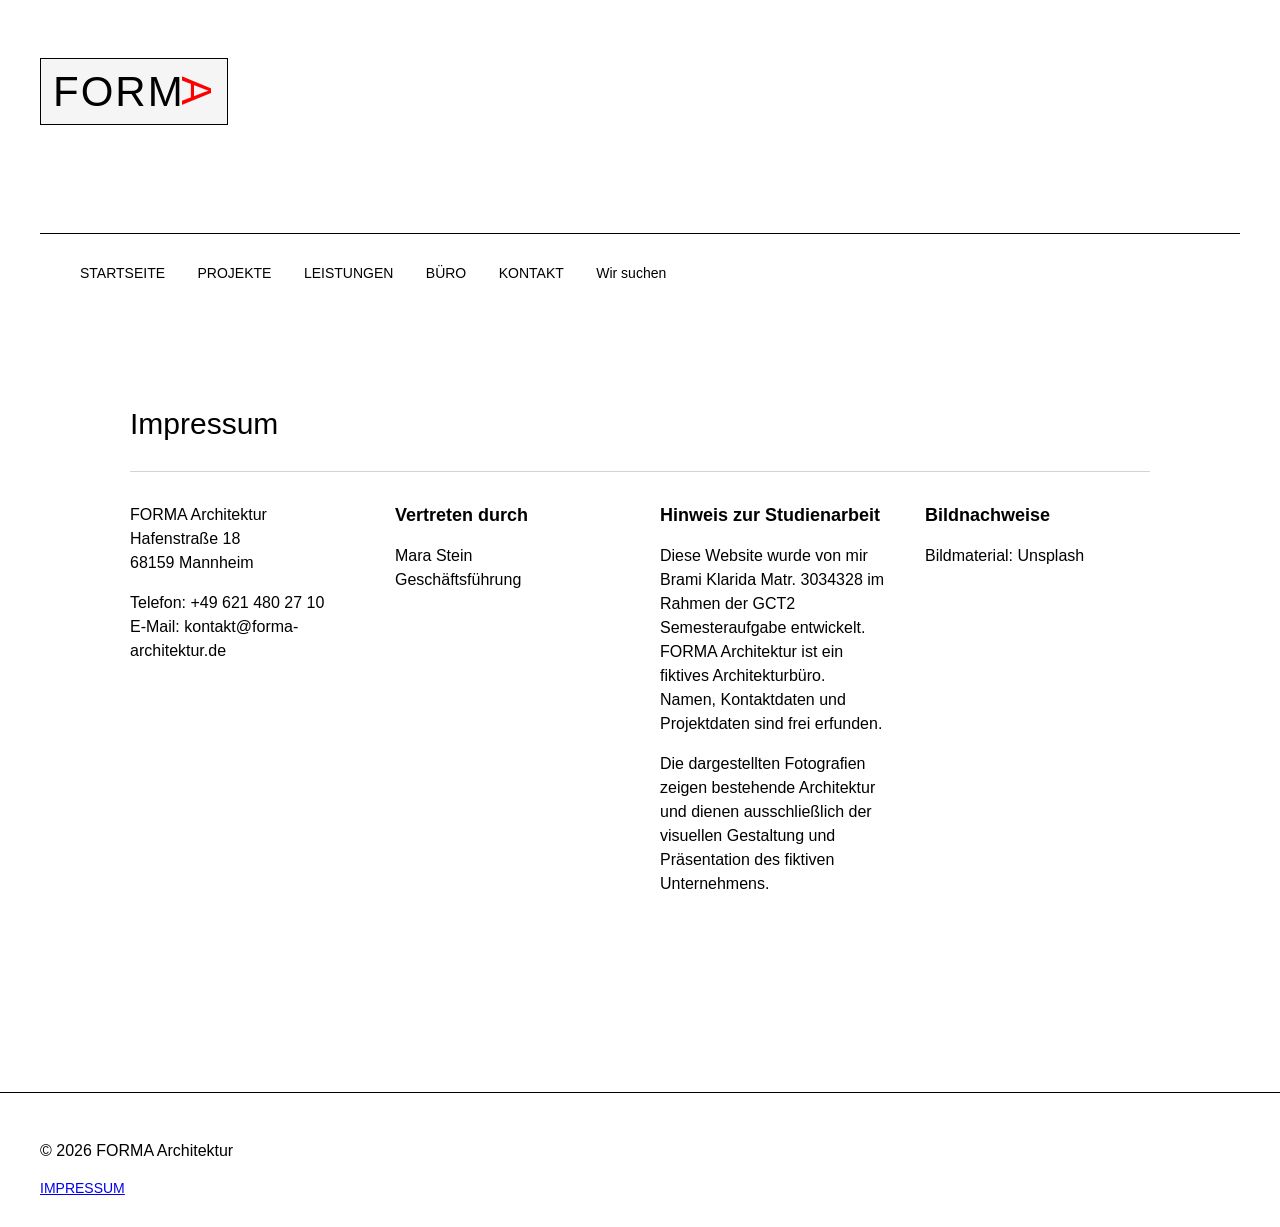
<file: impressum.html>
<!DOCTYPE html>
<html>

<head>
 <meta charset="UTF-8"> 

    <title> FORMA Architektur </title>
    <link rel="stylesheet" href="style.css">
</head>
<body>

   <header> 
    <h1 class="logo">FORM<span class="logo-a">A</span></h1>
   <nav>
   <a href="index.html">STARTSEITE</a>
   <a href="projekte.html">PROJEKTE</a>
   <a href="leistungen.html">LEISTUNGEN</a>
   <a href="büro.html">BÜRO</a>
   <a href="kontakt.html">KONTAKT</a>
   <a href="jobs.html">Wir suchen</a>
  </nav>
  </header>
   <main>
    
    <h2>Impressum</h2>
<div class="impressum">
    <section>
        <p>
            FORMA Architektur<br>
            Hafenstraße 18<br>
            68159 Mannheim
        </p>

        <p>
            Telefon: +49 621 480 27 10<br>
            E-Mail: kontakt@forma-architektur.de
        </p>
    </section>

    <section>
        <h3>Vertreten durch</h3>

        <p>
            Mara Stein<br>
            Geschäftsführung
        </p>
    </section>

    <section>
        <h3>Hinweis zur Studienarbeit</h3>

        <p>
            Diese Website wurde von mir Brami Klarida Matr. 3034328 im Rahmen der GCT2 Semesteraufgabe entwickelt.
            FORMA Architektur ist ein fiktives Architekturbüro. Namen,
            Kontaktdaten und Projektdaten sind frei erfunden.
        </p>

        <p>
            Die dargestellten Fotografien zeigen bestehende Architektur
            und dienen ausschließlich der visuellen Gestaltung und
            Präsentation des fiktiven Unternehmens.
        </p>
    </section>

    <section>
        <h3>Bildnachweise</h3>

        <p>
            Bildmaterial: Unsplash
        </p>
    </section>
</div>
</main>


<footer>
    <p>© 2026 FORMA Architektur</p>
    <a href="impressum.html">IMPRESSUM</a>
</footer>
</body>

</html>
</file>
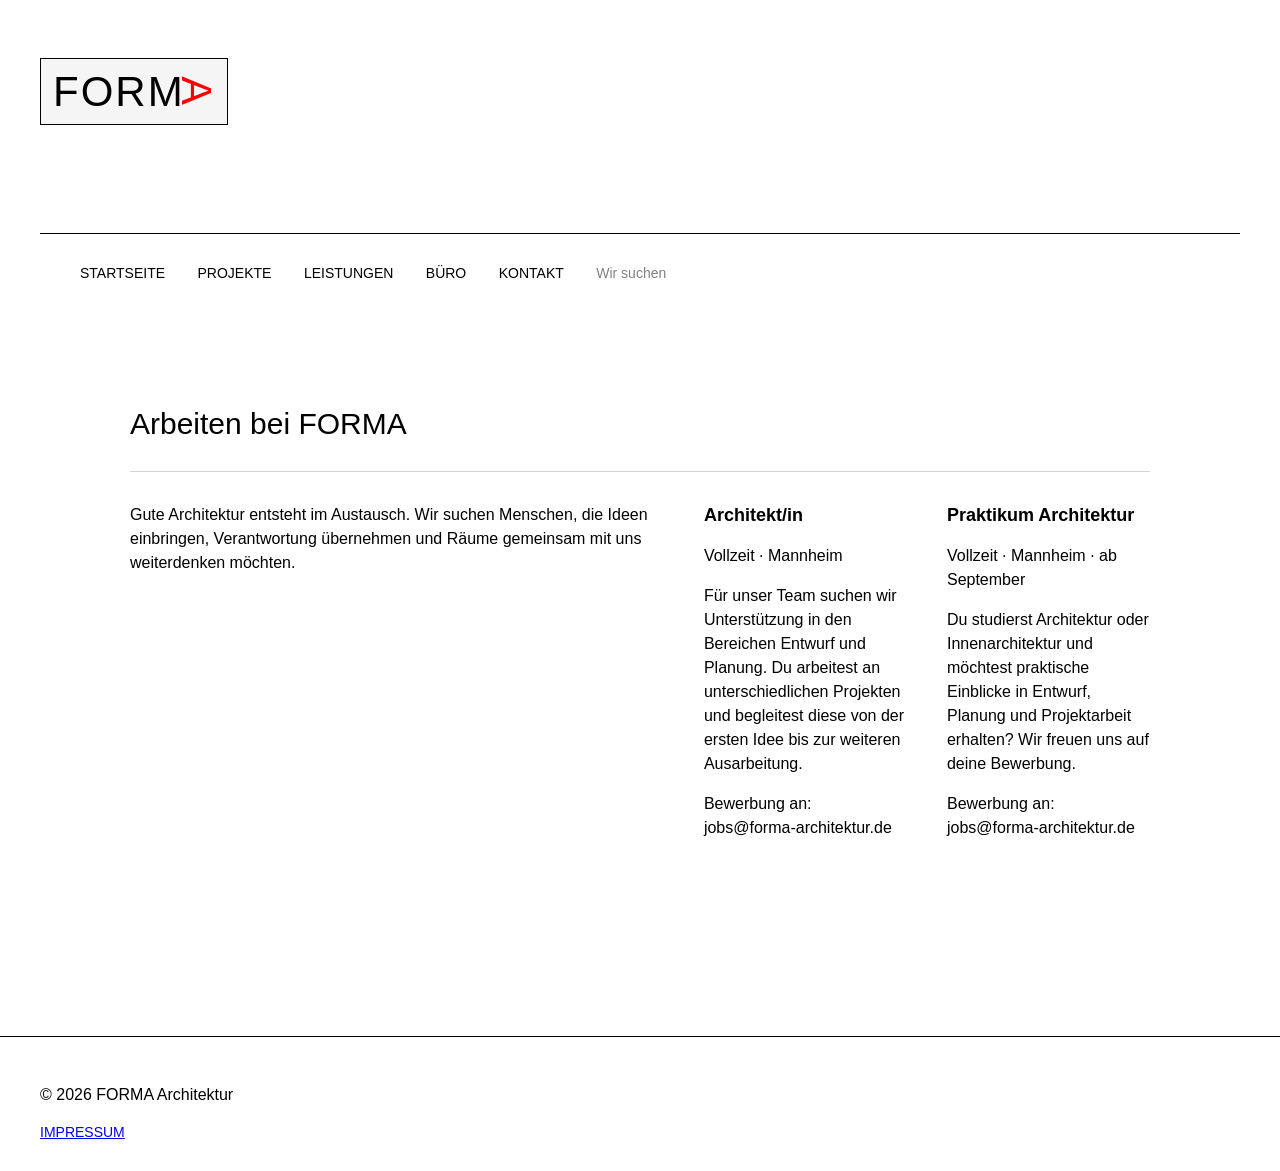
<file: jobs.html>
<!DOCTYPE html>
<html>

<head>
 <meta charset="UTF-8"> 

    <title> FORMA Architektur </title>
    <link rel="stylesheet" href="style.css">
</head>
<body>


   <header>
    <h1 class="logo">FORM<span class="logo-a">A</span></h1> 
   <nav>
   <a href="index.html">STARTSEITE</a>
   <a href="projekte.html">PROJEKTE</a>
   <a href="leistungen.html">LEISTUNGEN</a>
   <a href="büro.html">BÜRO</a>
   <a href="kontakt.html">KONTAKT</a>
   <a class="aktiv" href="jobs.html">Wir suchen</a>
   </nav>
   </header>
   <main>
     
    <h2>Arbeiten bei FORMA</h2>
   <div class="jobs">
    <p>
        Gute Architektur entsteht im Austausch. Wir suchen Menschen,
        die Ideen einbringen, Verantwortung übernehmen und Räume
        gemeinsam mit uns weiterdenken möchten.
    </p>

    <section>
    <h3>Architekt/in</h3>
    <p>Vollzeit · Mannheim</p>

    <p>
        Für unser Team suchen wir Unterstützung in den Bereichen
        Entwurf und Planung. Du arbeitest an unterschiedlichen
        Projekten und begleitest diese von der ersten Idee bis
        zur weiteren Ausarbeitung.
    </p>

     <p>Bewerbung an: jobs@forma-architektur.de</p>
     </section>

     <section>
        <h3>Praktikum Architektur</h3>
        <p>Vollzeit · Mannheim · ab September</p>

     <p>
        Du studierst Architektur oder Innenarchitektur und möchtest
        praktische Einblicke in Entwurf, Planung und Projektarbeit
        erhalten? Wir freuen uns auf deine Bewerbung.
     </p>

     <p>Bewerbung an: jobs@forma-architektur.de</p>
     </section>
  
   </div>

   </main>
   </header>
<footer>
    <p>© 2026 FORMA Architektur</p>
    <a href="impressum.html">IMPRESSUM</a>
</footer>

 

</body>


</html>
</file>
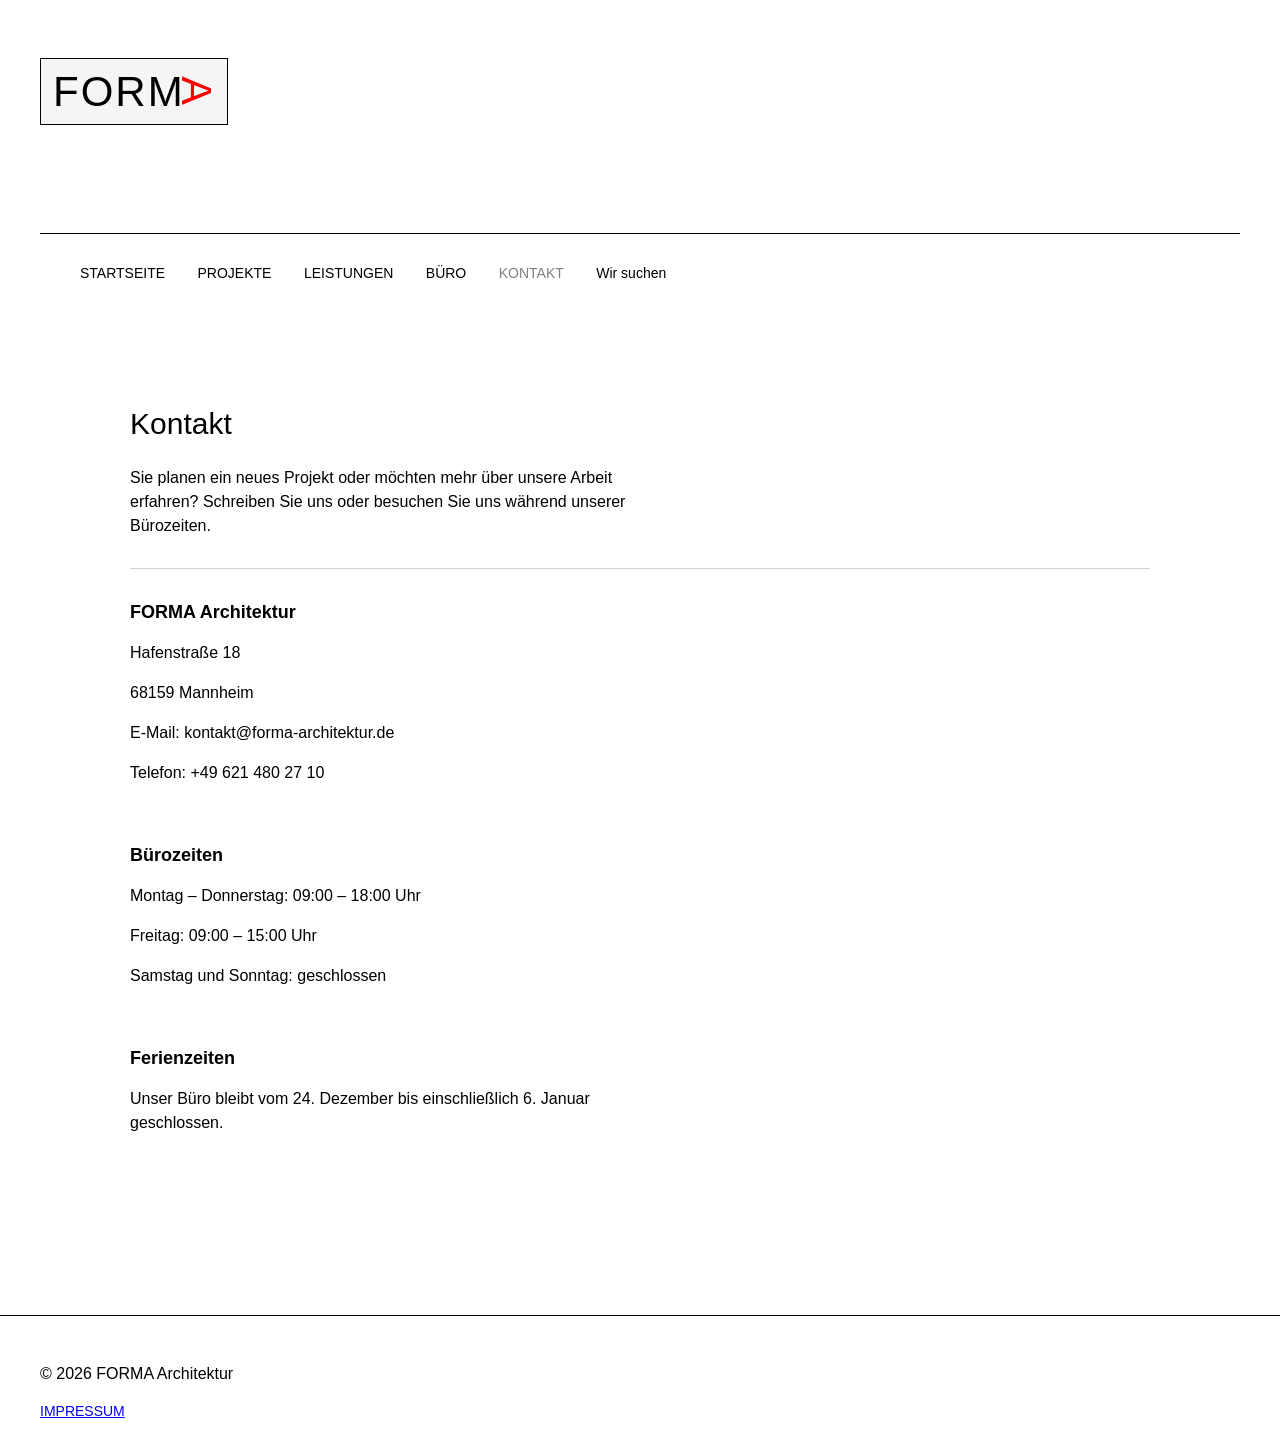
<file: kontakt.html>
<!DOCTYPE html>
<html>

<head>
 <meta charset="UTF-8"> 

    <title> FORMA Architektur </title>
    <link rel="stylesheet" href="style.css">
</head>
<body>
 
   <header> 
    <h1 class="logo">FORM<span class="logo-a">A</span></h1> 
   <nav>
   <a href="index.html">STARTSEITE</a>
   <a href="projekte.html">PROJEKTE</a>
   <a href="leistungen.html">LEISTUNGEN</a>
   <a href="büro.html">BÜRO</a>
   <a class="aktiv" href="kontakt.html">KONTAKT</a>
   <a href="jobs.html">Wir suchen</a>
  </nav>
   </header>
   <main>

 
 <h2>Kontakt</h2>

    <p>
        Sie planen ein neues Projekt oder möchten mehr über unsere
        Arbeit erfahren? Schreiben Sie uns oder besuchen Sie uns
        während unserer Bürozeiten.
    </p>
 <div class="kontakt"></div>
    <section>
        <h3>FORMA Architektur</h3>

        <p>Hafenstraße 18</p>
        <p>68159 Mannheim</p>

        <p>E-Mail: kontakt@forma-architektur.de</p>
        <p>Telefon: +49 621 480 27 10</p>
    </section>

    <section>
    <h3>Bürozeiten</h3>

     <p>Montag – Donnerstag: 09:00 – 18:00 Uhr</p>
     <p>Freitag: 09:00 – 15:00 Uhr</p>
     <p>Samstag und Sonntag: geschlossen</p>
    </section>

    <section>
    <h3>Ferienzeiten</h3>

     <p>
      Unser Büro bleibt vom 24. Dezember bis einschließlich
      6. Januar geschlossen.
    </p>
    </section>
   </div>

    </main>
   </header>
<footer>
    <p>© 2026 FORMA Architektur</p>
    <a href="impressum.html">IMPRESSUM</a>
</footer>
</body>


</html>
</file>
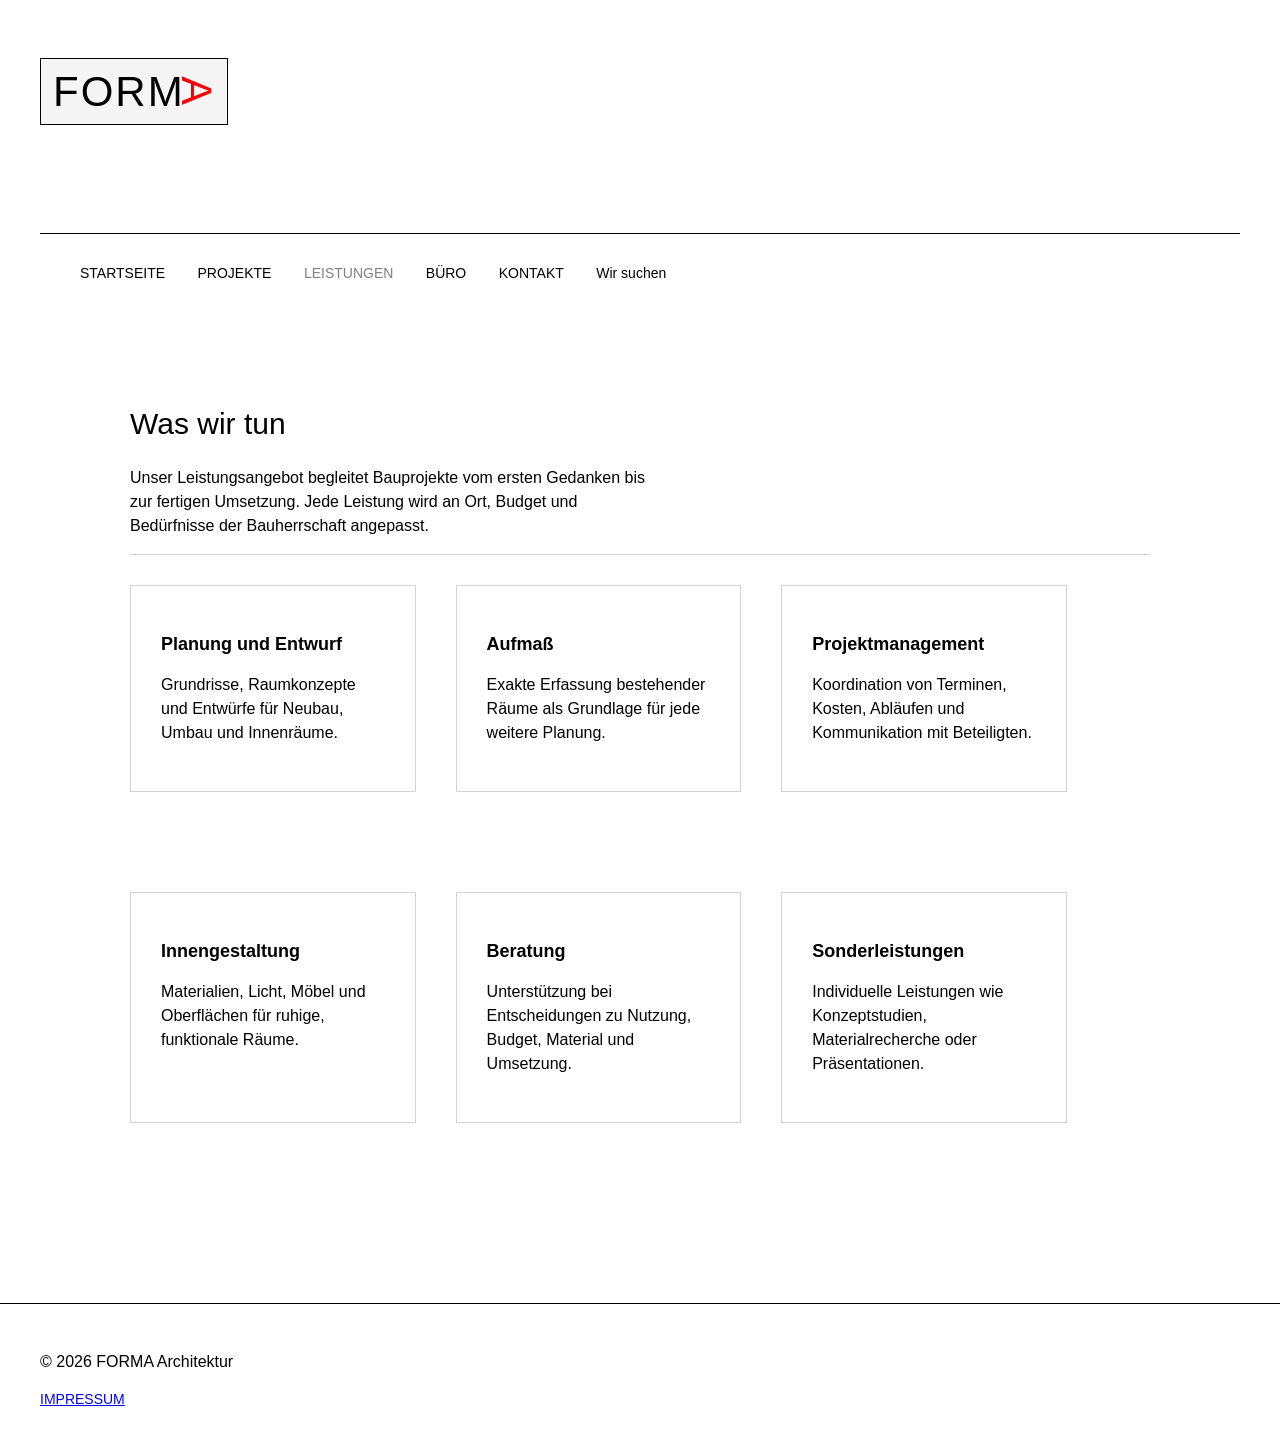
<file: leistungen.html>
<!DOCTYPE html>
<html>

<head>
 <meta charset="UTF-8"> 

    <title> FORMA Architektur </title>
    <link rel="stylesheet" href="style.css">
</head>
<body>
   

   <header> 
   <h1 class="logo">FORM<span class="logo-a">A</span></h1>
   <nav>
   <a href="index.html">STARTSEITE</a>
   <a href="projekte.html">PROJEKTE</a>
   <a class="aktiv" href="leistungen.html">LEISTUNGEN</a>
   <a href="büro.html">BÜRO</a>
   <a href="kontakt.html">KONTAKT</a>
   <a href="jobs.html">Wir suchen</a>
   </nav>
   </header>

   <main>
   
    <h2>Was wir tun</h2>
   
  <p>
    Unser Leistungsangebot begleitet Bauprojekte vom ersten Gedanken bis zur fertigen Umsetzung.
    Jede Leistung wird an Ort, Budget und Bedürfnisse der Bauherrschaft angepasst.
  </p>
  <div class="leistungen">
  <section>
    <h3>Planung und Entwurf</h3>
    <p>Grundrisse, Raumkonzepte und Entwürfe für Neubau, Umbau und Innenräume.</p>
  </section>

  <section>
    <h3>Aufmaß</h3>
    <p>Exakte Erfassung bestehender Räume als Grundlage für jede weitere Planung.</p>
  </section>

  <section>
    <h3>Projektmanagement</h3>
    <p>Koordination von Terminen, Kosten, Abläufen und Kommunikation mit Beteiligten.</p>
  </section>

  <section>
    <h3>Innengestaltung</h3>
    <p>Materialien, Licht, Möbel und Oberflächen für ruhige, funktionale Räume.</p>
  </section>

  <section>
    <h3>Beratung</h3>
    <p>Unterstützung bei Entscheidungen zu Nutzung, Budget, Material und Umsetzung.</p>
  </section>

  <section>
    <h3>Sonderleistungen</h3>
    <p>Individuelle Leistungen wie Konzeptstudien, Materialrecherche oder Präsentationen.</p>
  </section>
  </div>

  </main>
 <footer>
    <p>© 2026 FORMA Architektur</p>
    <a href="impressum.html">IMPRESSUM</a>
</footer>
</body>

</html>
</file>
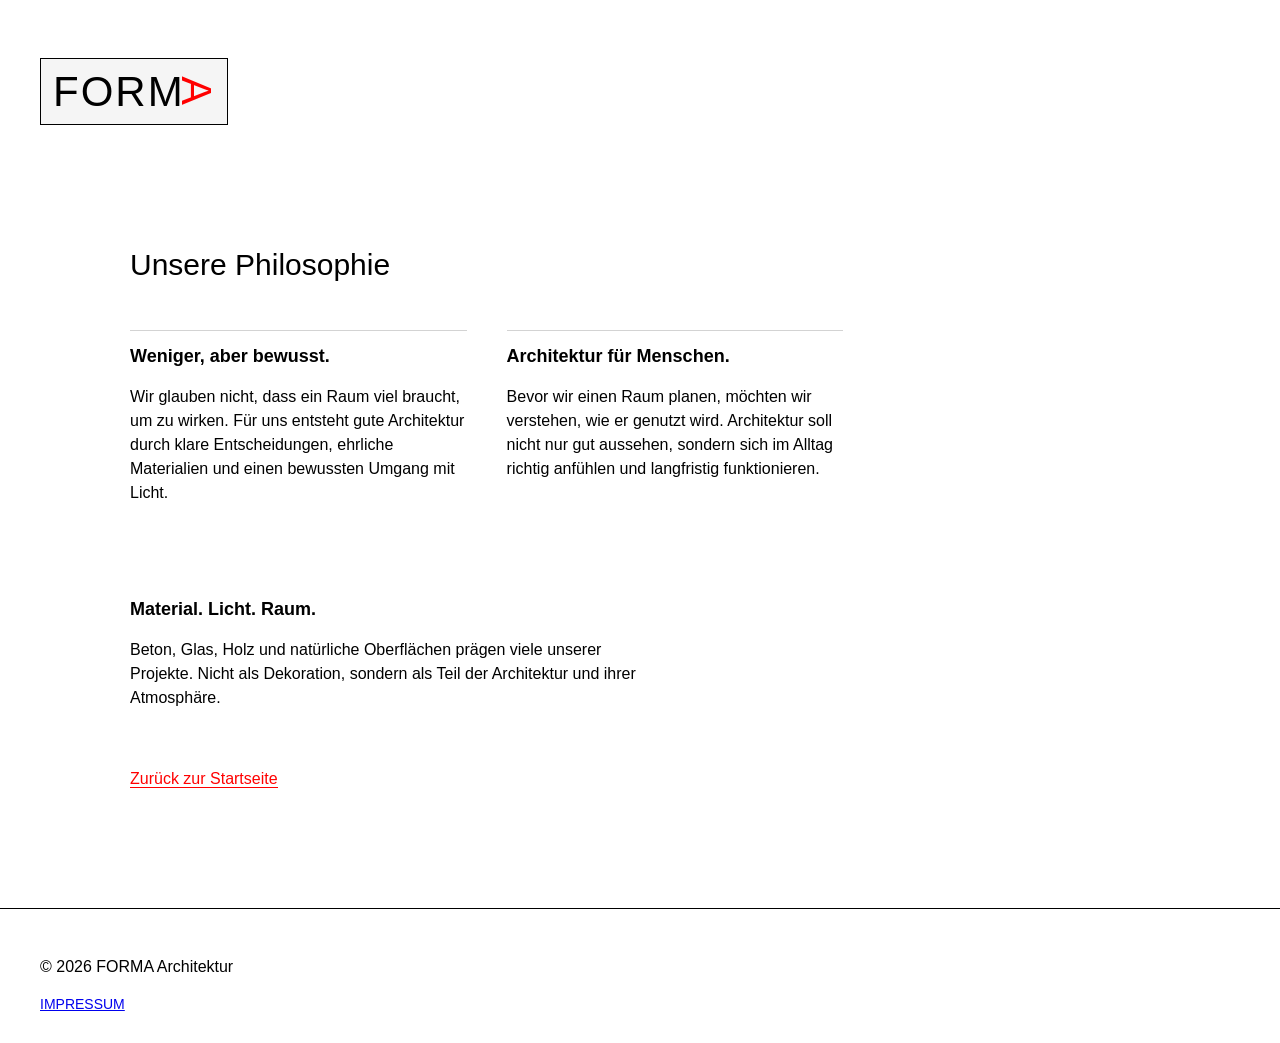
<file: philosophie.html>
<!DOCTYPE html>
<html>

<head>
 <meta charset="UTF-8"> 
  <link rel="stylesheet" href="style.css">
    <title> FORMA Architektur </title>
    <link rel="stylesheet" href=""style.css">
</head>
<body>

   <header> 
   <h1 class="logo">FORM<span class="logo-a">A</span></h1>

   </header>

    <title>Philosophie · FORMA </title>
   
<main>

    <h2>Unsere Philosophie</h2>
    <div class="philosophie-grid">
    <section>
        <h3>Weniger, aber bewusst.</h3>

        <p>
            Wir glauben nicht, dass ein Raum viel braucht, um zu wirken.
            Für uns entsteht gute Architektur durch klare Entscheidungen,
            ehrliche Materialien und einen bewussten Umgang mit Licht.
        </p>
    </section>

    <section>
        <h3>Architektur für Menschen.</h3>

        <p>
            Bevor wir einen Raum planen, möchten wir verstehen, wie er
            genutzt wird. Architektur soll nicht nur gut aussehen,
            sondern sich im Alltag richtig anfühlen und langfristig
            funktionieren.
        </p>
    </section>
    </div>

    <section>
        <h3>Material. Licht. Raum.</h3>

        <p>
            Beton, Glas, Holz und natürliche Oberflächen prägen viele
            unserer Projekte. Nicht als Dekoration, sondern als Teil
            der Architektur und ihrer Atmosphäre.
        </p>
    </section>
    <a href="index.html">Zurück zur Startseite</a>

</main>
<footer>
    <p>© 2026 FORMA Architektur</p>
    <a href="impressum.html">IMPRESSUM</a>
</footer>
</body>

</html>
</file>
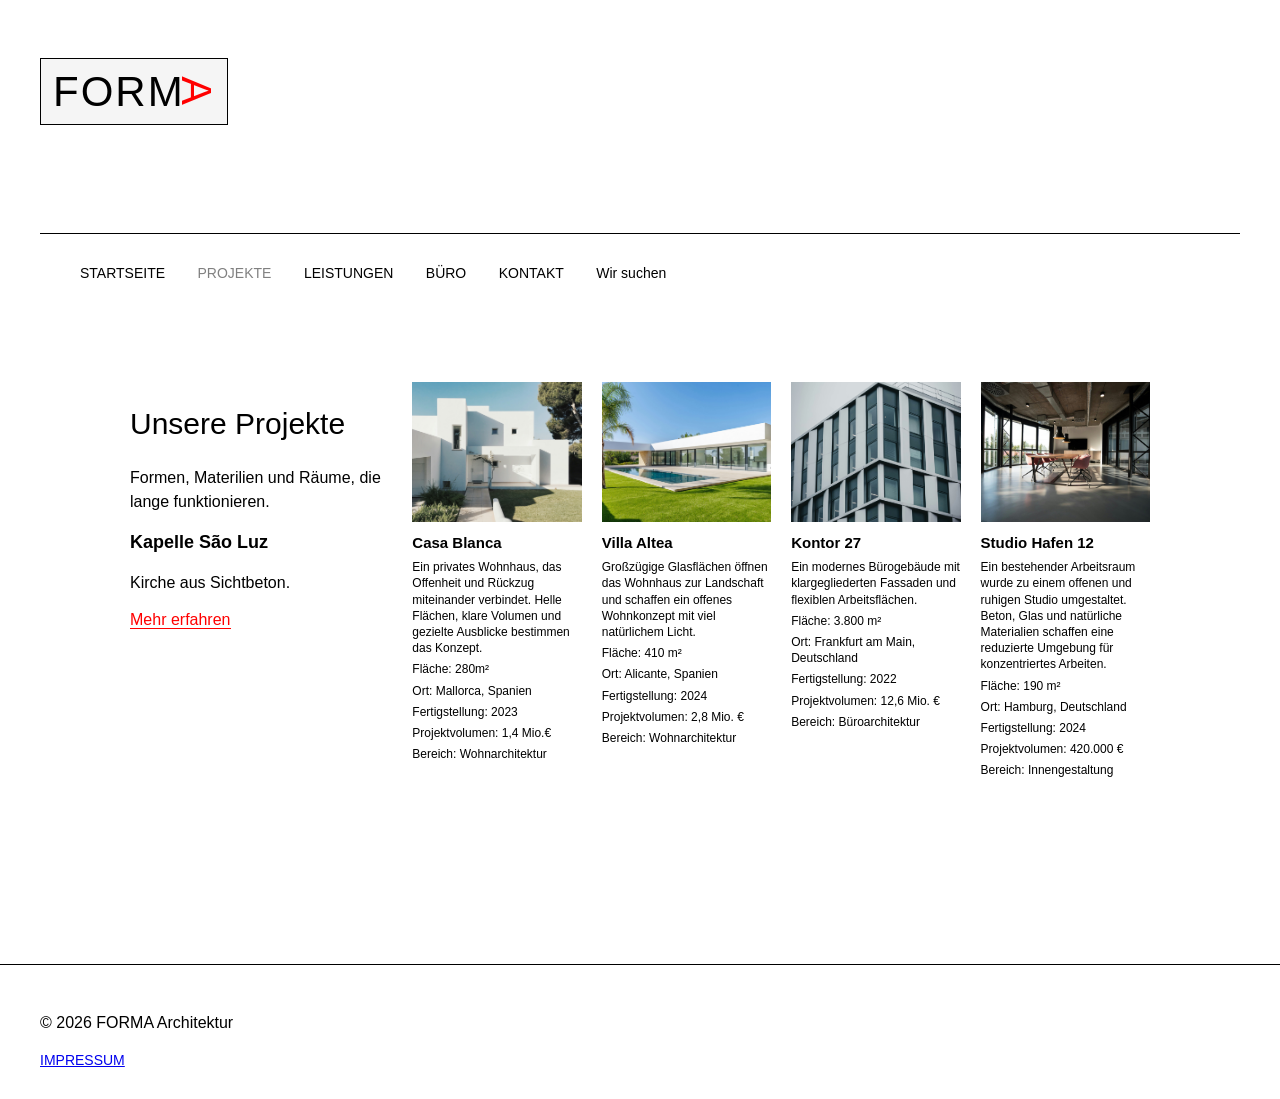
<file: projekte.html>
<!DOCTYPE html>
<html>

<head>
 <meta charset="UTF-8"> 

    <title> FORMA Architektur </title>
    <link rel="stylesheet" href="style.css">
</head>
<body>
  

   <header> 
    <h1 class="logo">FORM<span class="logo-a">A</span></h1> 
   <nav>
   <a href="index.html">STARTSEITE</a>
   <a class="aktiv" href="projekte.html">PROJEKTE</a>
   <a href="leistungen.html">LEISTUNGEN</a>
   <a href="büro.html">BÜRO</a>
   <a href="kontakt.html">KONTAKT</a>
   <a href="jobs.html">Wir suchen</a>
   </nav>
   </header>
   <main>

  <div class="projekte">
   <section>
    <h2>Unsere Projekte</h2>
    <p>Formen, Materilien und Räume, die lange funktionieren. </p>
    <h3>Kapelle São Luz</h3>
    <p>Kirche aus Sichtbeton.</p>
    <a href="projekt-kirche.html" >Mehr erfahren</a>
   </section>

   <section class="projekt">
    <img src="bilder/casa blanca.jpg" alt="Weißes Wohnhaus">
    <h3>Casa Blanca</h3>
    <p>
      Ein privates Wohnhaus, das Offenheit und Rückzug miteinander verbindet.
      Helle Flächen, klare Volumen und gezielte Ausblicke bestimmen das Konzept.
    </p>
    <p>Fläche: 280m²</p>
    <p>Ort: Mallorca, Spanien</p>
    <p>Fertigstellung: 2023</p>
    <p>Projektvolumen: 1,4 Mio.€ </p>
    <p>Bereich: Wohnarchitektur</p>
   </section>

   <section class="projekt">
    <img src="bilder/villa mit pool.jpg" alt="Modernes Wohnhaus mit Pool">

    <h3>Villa Altea</h3>

    <p>
        Großzügige Glasflächen öffnen das Wohnhaus zur Landschaft und schaffen ein offenes
        Wohnkonzept mit viel natürlichem Licht.
    </p>

    <p>Fläche: 410 m²</p>
    <p>Ort: Alicante, Spanien</p>
    <p>Fertigstellung: 2024</p>
    <p>Projektvolumen: 2,8 Mio. €</p>
    <p>Bereich: Wohnarchitektur</p>
   </section>

   <section class="projekt">
    <img src="bilder/forum west.jpg" alt="Öffentliches Gebäude aus Beton">

    <h3>Kontor 27</h3>

    <p>
        Ein modernes Bürogebäude mit klargegliederten Fassaden und flexiblen Arbeitsflächen. 
    </p>

    <p>Fläche: 3.800 m²</p>
    <p>Ort: Frankfurt am Main, Deutschland</p>
    <p>Fertigstellung: 2022</p>
    <p>Projektvolumen: 12,6 Mio. €</p>
    <p>Bereich: Büroarchitektur</p>
   </section>

   <section class="projekt">
    <img src="bilder/interior.jpg" alt="Minimalistischer Innenraum">

    <h3>Studio Hafen 12</h3>

    <p>
        Ein bestehender Arbeitsraum wurde zu einem offenen und ruhigen Studio
        umgestaltet. Beton, Glas und natürliche Materialien schaffen eine
        reduzierte Umgebung für konzentriertes Arbeiten.
    </p>

    <p>Fläche: 190 m²</p>
    <p>Ort: Hamburg, Deutschland</p>
    <p>Fertigstellung: 2024</p>
    <p>Projektvolumen: 420.000 €</p>
    <p>Bereich: Innengestaltung</p>
   </section>
 </div>
   </main>
   </header>


 
<footer>
    <p>© 2026 FORMA Architektur</p>
    <a href="impressum.html">IMPRESSUM</a>
</footer>
</body>


</html>
</file>
<file: style.css>
* {
    box-sizing: border-box;
}

body {
    margin: 0;
    font-family: Arial, Helvetica, sans-serif;
    color: black;
    background-color: white;
}

header {
    padding: 30px 40px;
}

.logo {
    display: inline-block;
    padding: 8px 12px;
    background-color: rgb(245 245 245);
    border: 1px solid black;
    font-size: 42px;
    letter-spacing: 2px;
    font-weight: normal;
}

.logo-a {
    display: inline-block;
    color: red;
    font-size: 43px;
    transform: rotate(90deg) translateY(4px);
}

nav {
    margin-top: 80px;
    padding: 30px 40px;
    border-top: 1px solid black;
}

nav a {
    color: black;
    text-decoration: none;
    margin-right: 28px;
    font-size: 14px;
}
 
nav a:hover {
    opacity: 0.5;
}

main {
    max-width: 1100px;
    margin-inline: auto;
    padding: 40px;
}

h1 {
    font-size: 48px;
    font-weight: normal;
}

h2 {
    font-size: 30px;
    font-weight: normal;
}

h3 {
    font-size: 18px;
}

p {
    font-size: 16px;
    line-height: 1.5;
    max-width: 60ch;
}

img {
    max-width: 100%;
    height: auto;
    display: block;
}

main > img {
    width: 70%;
    max-height: 300px;
    object-fit: cover;
    margin: 30px 0;
}

section {
    margin-bottom: 60px;
}

.leistungen {
    display: flex;
    flex-wrap: wrap;
    gap: 25px;
}

.leistung {
    width: 30%;
    border: 1px solid black;
    padding: 25px;
    min-height: 150px;
}

footer {
    margin-top: 80px;
    padding: 30px 40px;
    border-top: 1px solid black;
}

footer a {
    font-size: 14px;
}

main a {
    color: red;
    text-decoration: none;
    border-bottom: 1px solid red;
}

main a:hover {
    opacity: 0.5;
}

.projekt-liste {
    display: flex;
    flex-wrap: wrap;
    gap: 30px;
}

.projekt {
    width: 18%;
}

.projekt img {
    width: 100%;
    height: 120px;
    object-fit: cover;
    margin: 0 0 10px 0;
}

.projekt h3 {
    font-size: 15px;
    margin-bottom: 8px;
}

.projekt p {
    font-size: 12px;
    line-height: 1.4;
}


.team-person p {
    font-size: 11px;
    line-height: 1.4;
}

.team {
    display: flex;
    gap: 35px;
    font-size: 11px;
}

.team article {
    width: 25%;
}
.team-liste {
    display: flex;
    flex-wrap: wrap;
    gap: 40px 30px;
}

.team-person {
    width: 30%;
}


.team img {
    width: 90%;
    height: 180px;
    object-fit: cover;
    object-position: center;
}
.philosophie-grid {
    display: flex;
    gap: 40px;
    margin-top: 30px;
}

.philosophie-grid section {
    width: 33%;
}

.philosophie-grid h3 {
    border-top: 1px solid lightgray;
    padding-top: 15px;
}

.zurueck {
    display: inline-block;
    margin-top: 40px;
    color: red;
} 
nav a.aktiv { 
    color:gray;
}

.projekte {
    display: flex;
    gap: 20px;
}

.projekt {
    width: 25%;
}

.projekt img {
    width: 100%;
    height: 140px;
    object-fit: cover;
    margin-bottom: 12px;
}

.projekt h3 {
    font-size: 15px;
    margin: 8px 0;
}

.projekt p {
    font-size: 12px;
    line-height: 1.35em;
    margin: 5px 0;
}

.projekt a {
    color: red;
}

.grosses-bild {
    width: 50%;
    height: 320px;
    object-fit: cover;
    margin: 25px 0;
}

.bilder2 {
    display: flex;
    gap:20px;
    margin: 35px 0 40px 0;
}
.bilder2 img {
    width: 50%;
    height: 180px;
    object-fit: cover;
}
.leistungen{
    display: flex;
    gap: 40px;
    flex-wrap: wrap;
    border-top: 1px solid lightgray;
    padding-top: 30px;
}

.leistungen section {
    width: 28%;
     border: 1px solid lightgray;
    padding: 30px;
    
}


.buero-intro {
    display: flex;
    gap: 25px;
    align-items: stretch;
}

.buero-intro img {
    width: 50%;
    height: 220px;
    object-fit: cover;
}

.buero-intro p {
    width: 50%;
    font-size: 14px;
    line-height: 1.5;
    border-top: 1px solid lightgray;
    padding-top: 15px;
}
.kontakt {
    display: flex;
    gap: 40px;
    margin-top: 30px;
}

.kontakt section {
    width: 33%;
}

.kontakt {
    border-top: 1px solid lightgray;
    padding-top: 15px;
}
.impressum {
    display: flex;
    gap: 40px;
    margin-top: 30px;
}

.impressum section {
    width: 33%;
}

.impressum {
    border-top: 1px solid lightgray;
    padding-top: 15px;
}
.jobs {
    display: flex;
    gap: 40px;
    margin-top: 30px;
}

.jobs section {
    width: 33%;
}

.jobs {
    border-top: 1px solid lightgray;
    padding-top: 15px;
}
</file>
